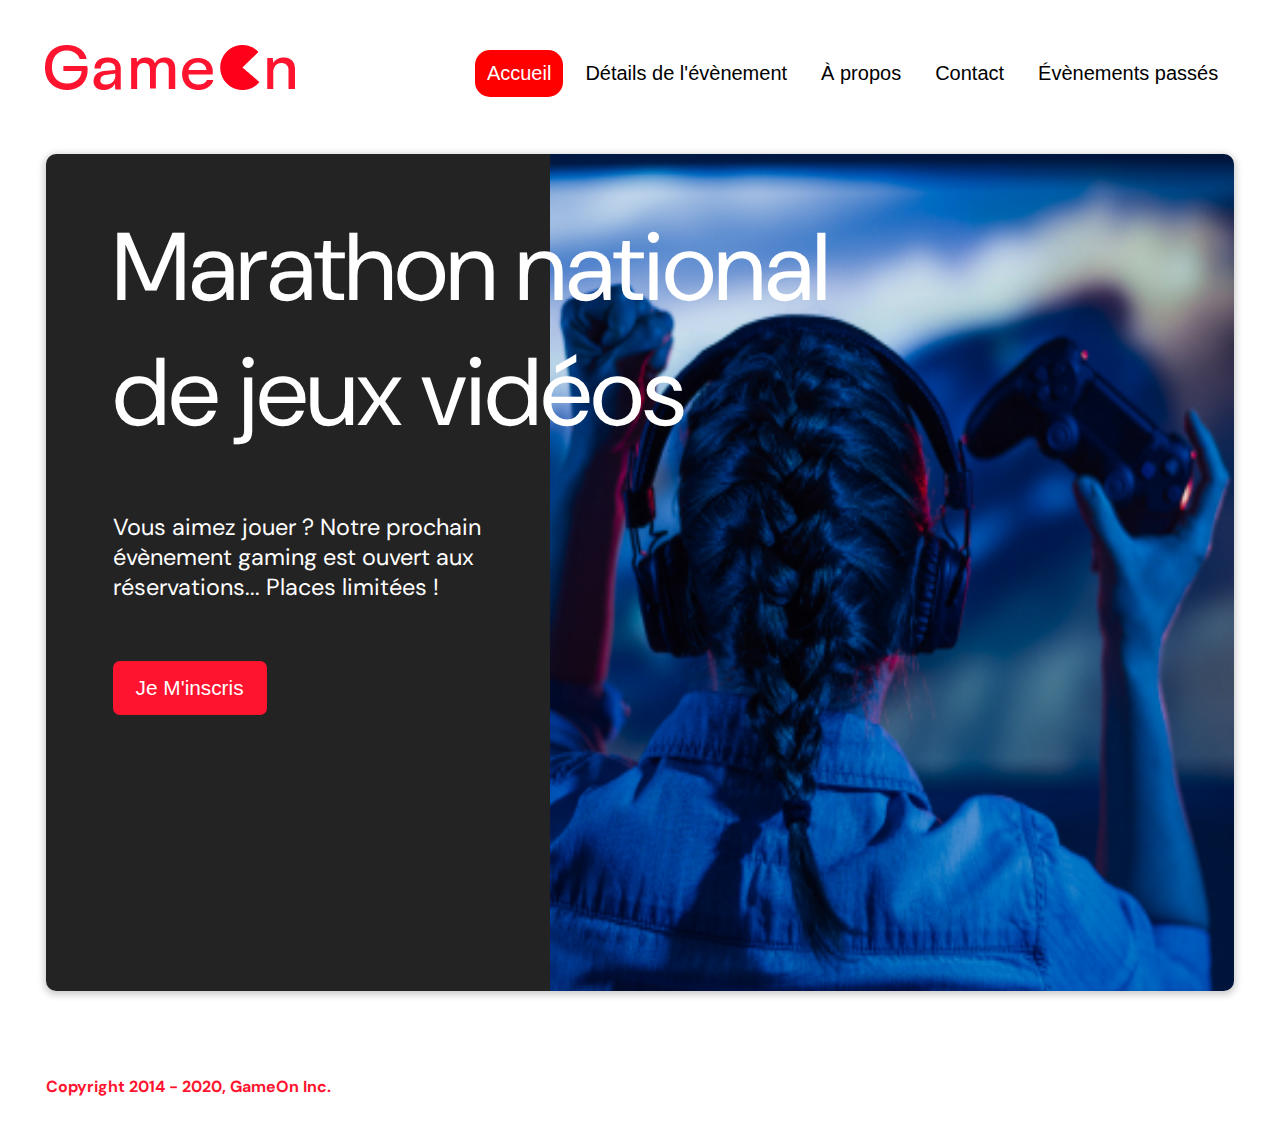
<file: starterOnly/index.html>
<!DOCTYPE html>
<html lang="fr">
  <head>
    <meta charset="utf-8" />
    <title>Reservation</title>
    <meta name="viewport" content="width=device-width,initial-scale=1" />
    <link rel="stylesheet" href="./modal.css" />
    <link
      rel="stylesheet"
      href="https://cdnjs.cloudflare.com/ajax/libs/font-awesome/4.7.0/css/font-awesome.min.css"
    />
    <link href="https://fonts.googleapis.com/css?family=DM+Sans" rel="stylesheet" />
  </head>
  <body>
    <div class="topnav" id="myTopnav">
      <div class="header-logo">
        <img alt="logo" src="img/Logo.png" width="266" />
      </div>
      <div class="main-navbar">
        <a href="#" class="active"><span>Accueil</span></a>
        <a href="#"><span>Détails de l'évènement</span></a>
        <a href="#"><span>À propos</span></a>
        <a href="#"><span>Contact</span></a>
        <a href="#"><span>Évènements passés</span></a>
        <a href="javascript:void(0);" class="icon" onclick="editNav()">
          <i class="fa fa-bars"></i>
        </a>
      </div>
    </div>
    <main>
      <div class="hero-section">
        <div class="hero-content">
          <h1 class="hero-headline">
            Marathon national<br />
            de jeux vidéos
          </h1>
          <p class="hero-text">
            Vous aimez jouer ? Notre prochain évènement gaming est ouvert aux réservations... Places
            limitées !
          </p>
          <button class="btn-signup modal-btn">je m'inscris</button>
        </div>
        <div class="hero-img">
          <img src="img/bg_img.jpg" alt="img" />
        </div>
        <button class="btn-signup modal-btn">je m'inscris</button>
      </div>

      <div class="bground">
        <div class="content">
          <span class="close"></span>
          <div class="modal-body">
            <form name="reserve" action="#" method="get" onsubmit="return handleSubmit(e);">
              <div
                data-error="Veuillez entrer 2 caractères ou plus pour le champ du prénom"
                data-validate="no"
                class="formData"
              >
                <label for="first">Prénom</label><br />
                <input
                  class="text-control name-input"
                  type="text"
                  id="first"
                  name="first"
                  minlength="2"
                  required
                /><br />
              </div>
              <div
                data-error="Veuillez entrer 2 caractères ou plus pour le champ du nom"
                data-validate="no"
                class="formData"
              >
                <label for="last">Nom</label><br />
                <input
                  class="text-control name-input"
                  type="text"
                  id="last"
                  name="last"
                  minlength="2"
                  required
                /><br />
              </div>
              <div
                data-error="Vous devez entrer une adresse mail valide"
                data-validate="no"
                class="formData"
              >
                <label for="email">E-mail</label><br />
                <input class="text-control" type="email" id="email" name="email" required /><br />
              </div>
              <div data-error="Vous devez entrer votre date de naissance" class="formData">
                <label for="birthdate">Date de naissance</label><br />
                <input
                  class="text-control"
                  type="date"
                  id="birthdate"
                  name="birthdate"
                  required
                /><br />
              </div>
              <div
                data-error="Veuillez entrer une valeur comprise entre 0 et 99"
                data-validate="no"
                class="formData"
              >
                <label for="quantity">À combien de tournois GameOn avez-vous déjà participé ?</label
                ><br />
                <input
                  type="number"
                  class="text-control"
                  id="quantity"
                  name="quantity"
                  min="0"
                  max="99"
                  required
                />
              </div>
              <p class="text-label">Quelles villes ?</p>
              <div
                id="location"
                data-error="Vous devez choisir une option"
                data-validate="no"
                class="formData"
              >
                <input
                  class="checkbox-input"
                  type="radio"
                  id="location1"
                  name="location"
                  value="New York"
                />
                <label class="checkbox-label" for="location1">
                  <span class="checkbox-icon" tabindex="0"></span>
                  New York</label
                >
                <input
                  class="checkbox-input"
                  type="radio"
                  id="location2"
                  name="location"
                  value="San Francisco"
                />
                <label class="checkbox-label" for="location2">
                  <span class="checkbox-icon" tabindex="0"></span>
                  San Francisco</label
                >
                <input
                  class="checkbox-input"
                  type="radio"
                  id="location3"
                  name="location"
                  value="Seattle"
                />
                <label class="checkbox-label" for="location3">
                  <span class="checkbox-icon" tabindex="0"></span>
                  Seattle</label
                >
                <input
                  class="checkbox-input"
                  type="radio"
                  id="location4"
                  name="location"
                  value="Chicago"
                />
                <label class="checkbox-label" for="location4">
                  <span class="checkbox-icon" tabindex="0"></span>
                  Chicago</label
                >
                <input
                  class="checkbox-input"
                  type="radio"
                  id="location5"
                  name="location"
                  value="Boston"
                />
                <label class="checkbox-label" for="location5">
                  <span class="checkbox-icon" tabindex="0"></span>
                  Boston</label
                >
                <input
                  class="checkbox-input"
                  type="radio"
                  id="location6"
                  name="location"
                  value="Portland"
                />
                <label class="checkbox-label" for="location6">
                  <span class="checkbox-icon" tabindex="0"></span>
                  Portland</label
                >
              </div>

              <div
                data-error="Vous devez vérifier que vous acceptez les termes et conditions"
                data-validate="yes"
                class="formData"
              >
                <input
                  class="checkbox-input"
                  type="checkbox"
                  id="checkbox1"
                  name="checkbox1"
                  required
                  checked
                />
                <label class="checkbox2-label" for="checkbox1">
                  <span class="checkbox-icon" tabindex="0"></span>
                  J'ai lu et accepté les conditions d'utilisation.
                </label>
                <br />
                <input class="checkbox-input" type="checkbox" id="checkbox2" name="checkbox2" />
                <label class="checkbox2-label" for="checkbox2">
                  <span class="checkbox-icon" tabindex="0"></span>
                  Je Je souhaite être prévenu des prochains évènements.
                </label>
                <br />
              </div>
              <input class="btn-submit button" type="submit" value="C'est parti" />
            </form>
          </div>
        </div>
      </div>
    </main>
    <footer>
      <p class="copyrights">Copyright 2014 - 2020, GameOn Inc.</p>
    </footer>
    <script src="modal.js"></script>
  </body>
</html>
</file>
<file: starterOnly/modal.css>
:root {
  --font-default: "DM Sans", Arial, Helvetica, sans-serif;
  --font-slab: var(--font-default);
  --modal-duration: 0.8s;
}
* {
  box-sizing: border-box;
  margin: 0;
  padding: 0;
}

/* Landing Page */
body {
  margin: 0;
  display: flex;
  flex-direction: column;
  /* background-image: url("background.png"); */
  font-family: var(--font-default);
  font-size: 18px;
  max-width: 1300px;
  margin: 0 auto;
}

p {
  margin-bottom: 0;
  padding: 0.5vw;
}

img {
  padding-right: 1rem;
}

.topnav {
  position: relative;
  overflow: hidden;
  margin: 3.5%;
}
.header-logo {
  float: left;
}
.main-navbar {
  float: right;
}
.topnav a {
  float: left;
  display: block;
  color: #000000;
  text-align: center;
  padding: 12px 12px;
  margin: 5px;
  text-decoration: none;
  font-size: 20px;
  font-family: Roboto, sans-serif;
}

.topnav a:hover {
  background-color: #ff0000;
  color: #ffffff;
  border-radius: 15px;
}

.topnav a.active {
  background-color: #ff0000;
  color: #ffffff;
  border-radius: 15px;
}

.topnav .icon {
  display: none;
}

@media screen and (max-width: 768px) {
  .topnav {
    overflow: initial;
  }
  .topnav a {
    display: none;
  }
  .topnav a.icon {
    float: right;
    display: block;
  }
  .topnav.responsive .icon {
    position: absolute;
    right: 0;
    top: 0;
  }
  .topnav.responsive .main-navbar {
    padding-top: 3.3rem;
  }
  .topnav.responsive a {
    float: none;
    display: block;
    text-align: left;
  }
  .topnav .main-navbar {
    position: absolute;
    right: 0;
    z-index: 2;
    background: white;
  }
  .header-logo img {
    width: 70%;
  }
  .topnav .icon {
    color: red;
  }
}

@media screen and (max-width: 540px) {
  .topnav {
    margin: 7% 5%;
  }
  .topnav.responsive .main-navbar {
    padding-top: 2rem;
  }
  .topnav a {
    display: none;
  }
  .topnav a.icon {
    float: right;
    display: block;
    margin-top: -15px;
  }
  .header-logo img {
    width: 50%;
  }
}

main {
  font-size: 130%;
  font-weight: bolder;
  color: black;
  padding-top: 0.5vw;
  padding-left: 2vw;
  padding-right: 2vw;
  margin: 1px 20px 15px;
  border-radius: 2rem;
  text-align: justify;
}

.modal-btn {
  font-size: 145%;
  background: #fe142f;
  display: flex;
  margin: auto;
  padding: 2em;
  color: #fff;
  padding: 0.75rem 2.5rem;
  border-radius: 1rem;
  cursor: pointer;
}

.modal-btn:hover {
  background: #3876ac;
}

.footer {
  margin: 20px;
  padding: 10px;
  font-family: var(--font-slab);
}

/* Modal form */

.button {
  background: #fe142f;
  margin-top: 0.5em;
  padding: 1em;
  color: #fff;
  border-radius: 15px;
  cursor: pointer;
  font-size: 16px;
}

.button:hover {
  background: #3876ac;
}

.button:focus {
  box-shadow: 0 0 0px 3px #fff;
}

.smFont {
  font-size: 16px;
}

.bground {
  display: none;
  position: fixed;
  z-index: 3;
  left: 0;
  top: 0;
  height: 100%;
  width: 100%;
  overflow: auto;
  background-color: rgba(26, 39, 156, 0.4);
}

.content {
  margin: 5% auto;
  width: 100%;
  max-width: 500px;
  animation-name: modalopen;
  animation-duration: var(--modal-duration);
  background: #232323;
  border-radius: 10px;
  overflow: hidden;
  position: relative;
  color: #fff;
  padding-top: 10px;
}

.modal-body {
  padding: 15px 8%;
  margin: 15px auto;
}

label {
  font-family: var(--font-default);
  font-size: 17px;
  font-weight: normal;
  display: inline-block;
  margin-bottom: 11px;
}
input {
  position: relative;
  padding: 8px;
  border: 0.8px solid #ccc;
  outline: none;
}
.text-control {
  margin: 0;
  padding: 8px;
  width: 100%;
  border-radius: 8px;
  font-size: 20px;
  height: 48px;
}

@media screen and (max-width: 540px) {
  .content {
    margin: 18% auto;
  }
}

.formData[data-error]::after {
  content: attr(data-error);
  font-size: 0.4em;
  color: #e54858;
  display: block;
  margin-top: 7px;
  margin-bottom: 7px;
  text-align: left;
  line-height: 0.3;
  opacity: 0;
  transition: 0.3s;
}
.formData[data-error-visible="true"]::after {
  opacity: 1;
}
.formData[data-error-visible="true"] .text-control {
  border: 2px solid #e54858;
}

/* input[data-error]::after {
  content: attr(data-error);
  font-size: 0.4em;
  color: red;
} */

.checkbox-label,
.checkbox2-label {
  position: relative;
  margin-left: 36px;
  font-size: 12px;
  font-weight: normal;
}
.checkbox-label .checkbox-icon,
.checkbox2-label .checkbox-icon {
  display: block;
  width: 20px;
  height: 20px;
  border: 2px solid #279e7a;
  border-radius: 50%;
  text-indent: 29px;
  white-space: nowrap;
  position: absolute;
  left: -30px;
  top: -1px;
  transition: 0.3s;
}
.checkbox-label .checkbox-icon::after,
.checkbox2-label .checkbox-icon::after {
  content: "";
  width: 13px;
  height: 13px;
  background-color: #279e7a;
  border-radius: 50%;
  text-indent: 29px;
  white-space: nowrap;
  position: absolute;
  left: 50%;
  top: 50%;
  transform: translate(-50%, -50%);
  transition: 0.3s;
  opacity: 0;
}
.checkbox-input {
  display: none;
}
.checkbox-input:checked + .checkbox-label .checkbox-icon::after,
.checkbox-input:checked + .checkbox2-label .checkbox-icon::after {
  opacity: 1;
}
.checkbox-input:checked + .checkbox2-label .checkbox-icon {
  background: #279e7a;
}
.checkbox2-label .checkbox-icon {
  border-radius: 4px;
  border: 0;
  background: #c4c4c4;
}
.checkbox2-label .checkbox-icon::after {
  width: 7px;
  height: 4px;
  border-radius: 2px;
  background: transparent;
  border: 2px solid transparent;
  border-bottom-color: #fff;
  border-left-color: #fff;
  transform: rotate(-55deg);
  left: 21%;
  top: 19%;
}
.close {
  position: absolute;
  right: 15px;
  top: 15px;
  width: 32px;
  height: 32px;
  opacity: 1;
  cursor: pointer;
  transform: scale(0.7);
}
.close:before,
.close:after {
  position: absolute;
  left: 15px;
  content: " ";
  height: 33px;
  width: 3px;
  background-color: #fff;
}
.close:before {
  transform: rotate(45deg);
}
.close:after {
  transform: rotate(-45deg);
}
.btn-submit,
.btn-signup {
  background: #fe142f;
  display: block;
  margin: 0 auto;
  border-radius: 7px;
  font-size: 1rem;
  padding: 12px 82px;
  color: #fff;
  cursor: pointer;
  border: 0;
}
/* custom select styles */
.custom-select {
  position: relative;
  font-family: Arial;
  font-size: 1.1rem;
  font-weight: normal;
}

.custom-select select {
  display: none;
}
.select-selected {
  background-color: #fff;
}

/* Style the arrow inside the select element: */
.select-selected:after {
  position: absolute;
  content: "";
  top: 10px;
  right: 13px;
  width: 11px;
  height: 11px;
  border: 3px solid transparent;
  border-bottom-color: #f00;
  border-left-color: #f00;
  transform: rotate(-48deg);
  border-radius: 5px 0 5px 0;
}

/* Point the arrow upwards when the select box is open (active): */
.select-selected.select-arrow-active:after {
  transform: rotate(135deg);
  top: 13px;
}

.select-items div,
.select-selected {
  color: #000;
  padding: 11px 16px;
  border: 1px solid transparent;
  border-color: transparent transparent rgba(0, 0, 0, 0.1) transparent;
  cursor: pointer;
  border-radius: 8px;
  height: 48px;
}

/* Style items (options): */
.select-items {
  position: absolute;
  background-color: #fff;
  top: 89%;
  left: 0;
  right: 0;
  z-index: 99;
}

/* Hide the items when the select box is closed: */
.select-hide {
  display: none;
}

.select-items div:hover,
.same-as-selected {
  background-color: rgba(0, 0, 0, 0.1);
}
/* custom select end */
.text-label {
  font-weight: normal;
  font-size: 16px;
}
.hero-section {
  min-height: 93vh;
  border-radius: 10px;
  display: grid;
  grid-template-columns: repeat(12, 1fr);
  overflow: hidden;
  box-shadow: 0 2px 7px 2px rgba(0, 0, 0, 0.2);
  margin-bottom: 10px;
}
.hero-content {
  padding: 51px 67px;
  grid-column: span 4;
  background: #232323;
  color: #fff;
  position: relative;
  text-align: left;
  min-width: 424px;
}
.hero-content::after {
  content: "";
  width: 100%;
  height: 100%;
  background: #232323;
  position: absolute;
  right: -80px;
  top: 0;
}
.hero-content > * {
  position: relative;
  z-index: 1;
}
.hero-headline {
  font-size: 6rem;
  font-weight: normal;
  white-space: nowrap;
}
.hero-text {
  width: 146%;
  font-weight: normal;
  margin-top: 57px;
  padding: 0;
}
.btn-signup {
  outline: none;
  text-transform: capitalize;
  font-size: 1.3rem;
  padding: 15px 23px;
  margin: 0;
  margin-top: 59px;
}
.hero-img {
  grid-column: span 8;
}
.hero-img img {
  width: 100%;
  height: 100%;
  display: block;
  padding: 0;
}
.copyrights {
  color: #fe142f;
  padding: 0;
  font-size: 1rem;
  margin: 60px 0 30px;
  font-weight: bolder;
}
.hero-section > .btn-signup {
  display: none;
}
footer {
  padding-left: 2vw;
  padding-right: 2vw;
  margin: 0 20px;
}
@media screen and (max-width: 800px) {
  .hero-section {
    display: block;
    box-shadow: unset;
  }
  .hero-content {
    background: #fff;
    color: #000;
    padding: 0;
    min-width: auto;
  }
  .hero-content::after {
    content: unset;
  }
  .hero-content .btn-signup {
    display: none;
  }
  .hero-headline {
    font-size: 3rem;
    white-space: normal;
  }
  .hero-text {
    width: unset;
    font-size: 0.7rem;
    margin-top: 1rem;
    line-height: 16px;
  }
  .hero-img img {
    border-radius: 10px;
    margin-top: 20px;
  }
  .hero-section > .btn-signup {
    display: block;
    margin: 32px auto 10px;
    padding: 12px 35px;
    font-size: 1rem;
  }
  .copyrights {
    font-size: 0.6rem;
    margin-top: 0;
    text-align: center;
  }
}

@keyframes modalopen {
  from {
    opacity: 0;
    transform: translateY(-150px);
  }
  to {
    opacity: 1;
  }
}

.modal-body .success-body {
  display: flex;
  flex-direction: column;
  align-items: center;
}

.modal-body .success-body h1 {
  text-align: center;
}

.modal-body .btn-close {
  background: #fe142f;
  display: block;
  margin: 0 auto;
  border-radius: 7px;
  font-size: 1rem;
  padding: 12px 82px;
  color: #fff;
  cursor: pointer;
  border: 0;
}

/* Modal message submit sccess */
.success-body {
  height: 32rem;
  justify-content: center;
}
</file>
